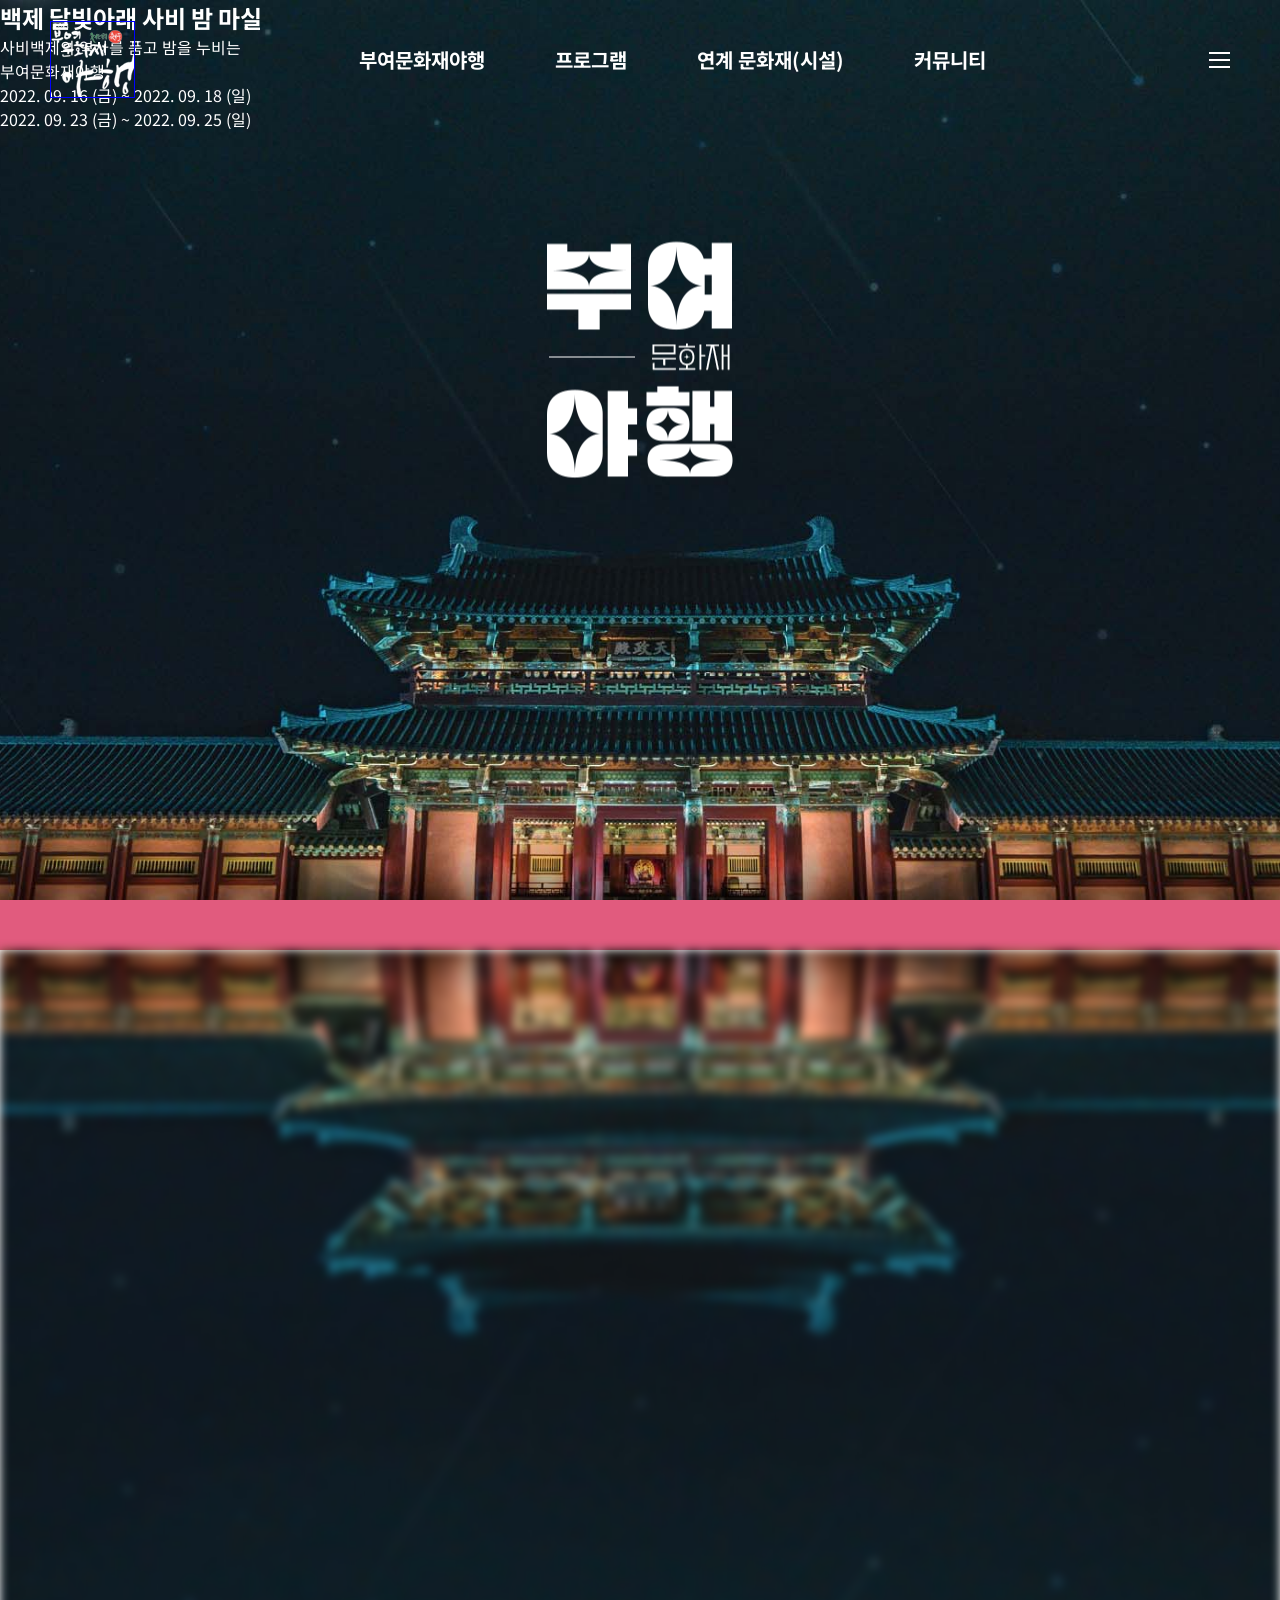
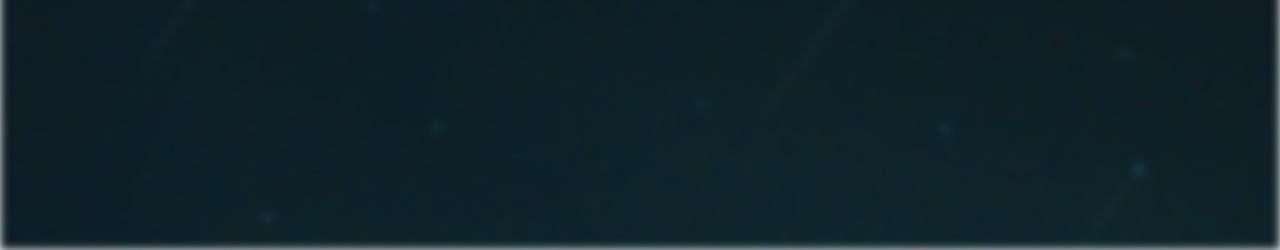
<file: 부여 문화재/index.html>
<!DOCTYPE html>
<html lang="en">
<head>
    <meta charset="UTF-8">
    <meta name="viewport" content="width=device-width, initial-scale=1.0">
    <title>부여문화재야행</title>
    <link rel="stylesheet" href="default.css">
    <link rel="stylesheet" href="style.css">
</head>
<body>
    <header>
        <h1 class="logo">
            <a href="#">부여문화재야행</a>
        </h1>
        <nav>
            <ul>
                <li><a href="#">부여문화재야행</a></li>
                <li><a href="#">프로그램</a></li>
                <li><a href="#">연계 문화재(시설)</a></li>
                <li><a href="#">커뮤니티</a></li>
            </ul>
        </nav>
        <div class="burger">
            <span></span>
            <span></span>
            <span></span>
        </div>
    </header>
    <main>
        <section class="main-visual">
            <div class="intro">
                <img src="images/title.png" alt="">
            </div>
            <div class="information">
                <h2>백제 달빛아래 사비 밤 마실</h2>
                <p>사비백제의 역사를 품고 밤을 누비는<br>
                    부여문화재야행</p>
                <p class="date">2022. 09. 16 (금) ~ 2022. 09. 18 (일)<br>
                    2022. 09. 23 (금) ~ 2022. 09. 25 (일)</p>
            </div>
            <div class="moon">
                <img src="images/moon.png" alt="">
            </div>
        </section>
        <section class="pink-line"></section>
        <section class="mirror"></section>
    </main>
</body>
</html>
</file>
<file: 부여 문화재/default.css>
@import url('https://fonts.googleapis.com/css2?family=Noto+Sans+KR:wght@100..900&display=swap');
* {
    margin: 0;
    padding: 0;
    text-decoration: none;
    list-style: none;
    box-sizing: border-box;
}
body {
    font-family: "Noto Sans KR", sans-serif;
}
</file>
<file: 부여 문화재/style.css>
@font-face {
    font-family: 'PyeongChang-Bold';
    src: url('https://fastly.jsdelivr.net/gh/projectnoonnu/noonfonts_2206-02@1.0/PyeongChang-Bold.woff2') format('woff2');
    font-weight: normal;
    font-style: normal;
}
@font-face {
    font-family: 'PyeongChang-Regular';
    src: url('https://fastly.jsdelivr.net/gh/projectnoonnu/noonfonts_2206-02@1.0/PyeongChang-Regular.woff2') format('woff2');
    font-weight: normal;
    font-style: normal;
}

header {
    width: 100%;
    height: 119px;
    position: fixed;
    left: 0;
    top: 0;
    font-size: 20px;
    font-weight: 700;
    display: flex;
    justify-content: space-between;
    padding: 0 50px;
    align-items: center;
    z-index: 99;
}
header nav a {
    color: #fff;
    display: block;
    padding: 45px 35px;
    transition: color 500ms;
}
header ul {
    display: flex;
}
/* header에 마우스를 올렸을 때 */
header:hover {
    background: #121b22;
}
header a:hover {
    color: #E15B7E;
}
.burger span {
    width: 21px;
    height: 2px;
    display: block;
    background: #fff;
    margin-bottom: 5px;
}
.burger span:last-child {
    margin-bottom: 0;
}
h1.logo a {
    width: 85px;
    height: 77px;
    display: block;
    border: 1px solid blue;
    background: url('images/logo.png');
    text-indent: -9999px;
}
main {

}
section.main-visual {
    width: 100%;
    height: 100vh;
    background: url('images/bg.jpg') no-repeat center / cover;
    color: #fff;
    position: relative;
}
.intro {
    font-family: 'PyeongChang-Regular';
    position: absolute;
    left: 50%;
    top: 40%;
    transform: translate(-50%, -50%);
    display: flex;
    gap: 50px;
}
.moon {
    position: absolute;
    left: 0;
    top: -80px;
    border-radius: 50%;
    box-shadow: 0 0 43px rgba(255,255,255, .9);
    animation: moon-move 2ms linear alternate;
}
.moon img {
    width: 60px;
    display: block;
}
.intro h2 {
    font-size: 24px;
    margin-bottom: 22px;
}
.intro p {
    font-size: 18px;
}
.intro p.date {
    margin-top: 82px;
}
@keyframes moon-move {
    from {
        transform: rotate(45deg);
        transform-origin: left top;
    }
    to {
        transform: rotate(-45deg);
        transform-origin: right top;
    }
}
section.pink-line {
    height: 50px;
    background: #E15B7E;
}
section.mirror {
    width: 100%;
    height: 100vh;
    background: #000 url('images/bg.jpg') no-repeat center / cover;
    transform: scaleY(-1);
    filter: blur(5px);
    overflow: hidden;
}
</file>
